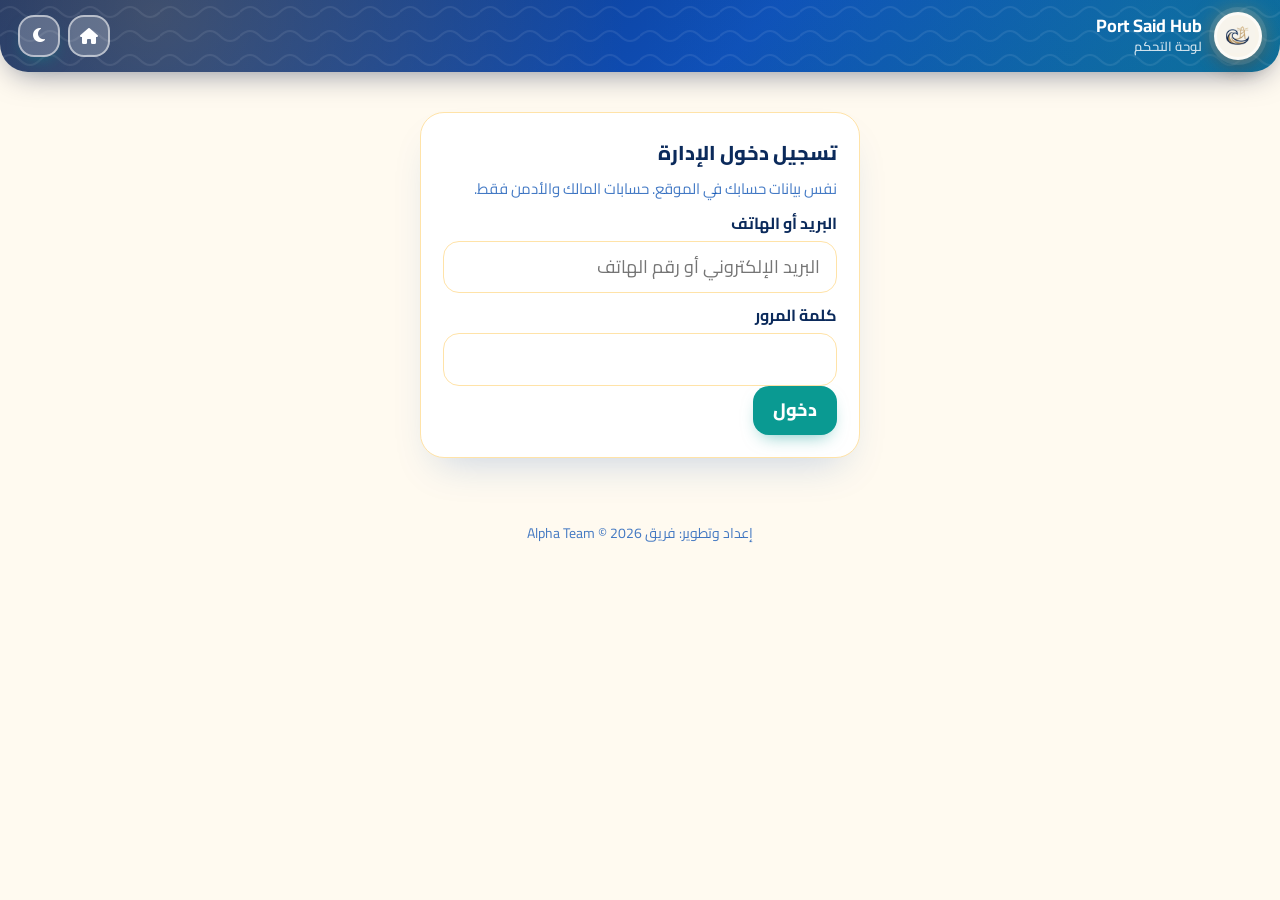
<file: admin/index.html>
<!DOCTYPE html>
<html lang="ar" dir="rtl">
<head>
<meta charset="UTF-8">
<meta name="viewport" content="width=device-width, initial-scale=1, viewport-fit=cover">
<meta name="robots" content="noindex,nofollow">
<title>لوحة التحكم | Port Said Hub</title>
<link rel="icon" href="../favicon.ico" sizes="any">
<link rel="icon" type="image/png" sizes="32x32" href="../favicon-32.png">
<link rel="icon" type="image/png" sizes="16x16" href="../favicon-16.png">
<link rel="apple-touch-icon" href="../apple-touch-icon.png">
<meta name="theme-color" content="#0b2a5b">
<link rel="preconnect" href="https://fonts.googleapis.com">
<link rel="preconnect" href="https://fonts.gstatic.com" crossorigin>
<link href="https://fonts.googleapis.com/css2?family=Cairo:wght@400;500;600;700;800;900&display=swap" rel="stylesheet">
<link rel="stylesheet" href="https://cdnjs.cloudflare.com/ajax/libs/font-awesome/6.5.1/css/all.min.css">
<link rel="stylesheet" href="admin.css">
<script src="theme.js"></script>
</head>
<body>
<header class="bar hero">
  <div class="brand"><span class="logo" role="img" aria-label="Port Said Hub"></span><div><b dir="ltr">Port Said Hub</b><small>لوحة التحكم</small></div></div>
  <div class="bar-act">
    <span id="who" class="who" hidden></span>
    <a id="site" class="ibtn" href="../" aria-label="الموقع" title="الموقع"><i class="fa-solid fa-house"></i></a>
    <button id="theme" type="button" class="ibtn" aria-label="تبديل الوضع الليلي والنهاري"><span class="theme-moon"><i class="fa-solid fa-moon"></i></span><span class="theme-sun"><i class="fa-solid fa-sun"></i></span></button>
    <button id="logout" type="button" class="ibtn" aria-label="تسجيل الخروج" title="تسجيل الخروج" hidden><i class="fa-solid fa-right-from-bracket"></i></button>
  </div>
</header>
<main id="app"></main>
<footer class="foot">إعداد وتطوير: فريق Alpha Team © 2026</footer>
<script src="admin.js"></script>
</body>
</html>
</file>
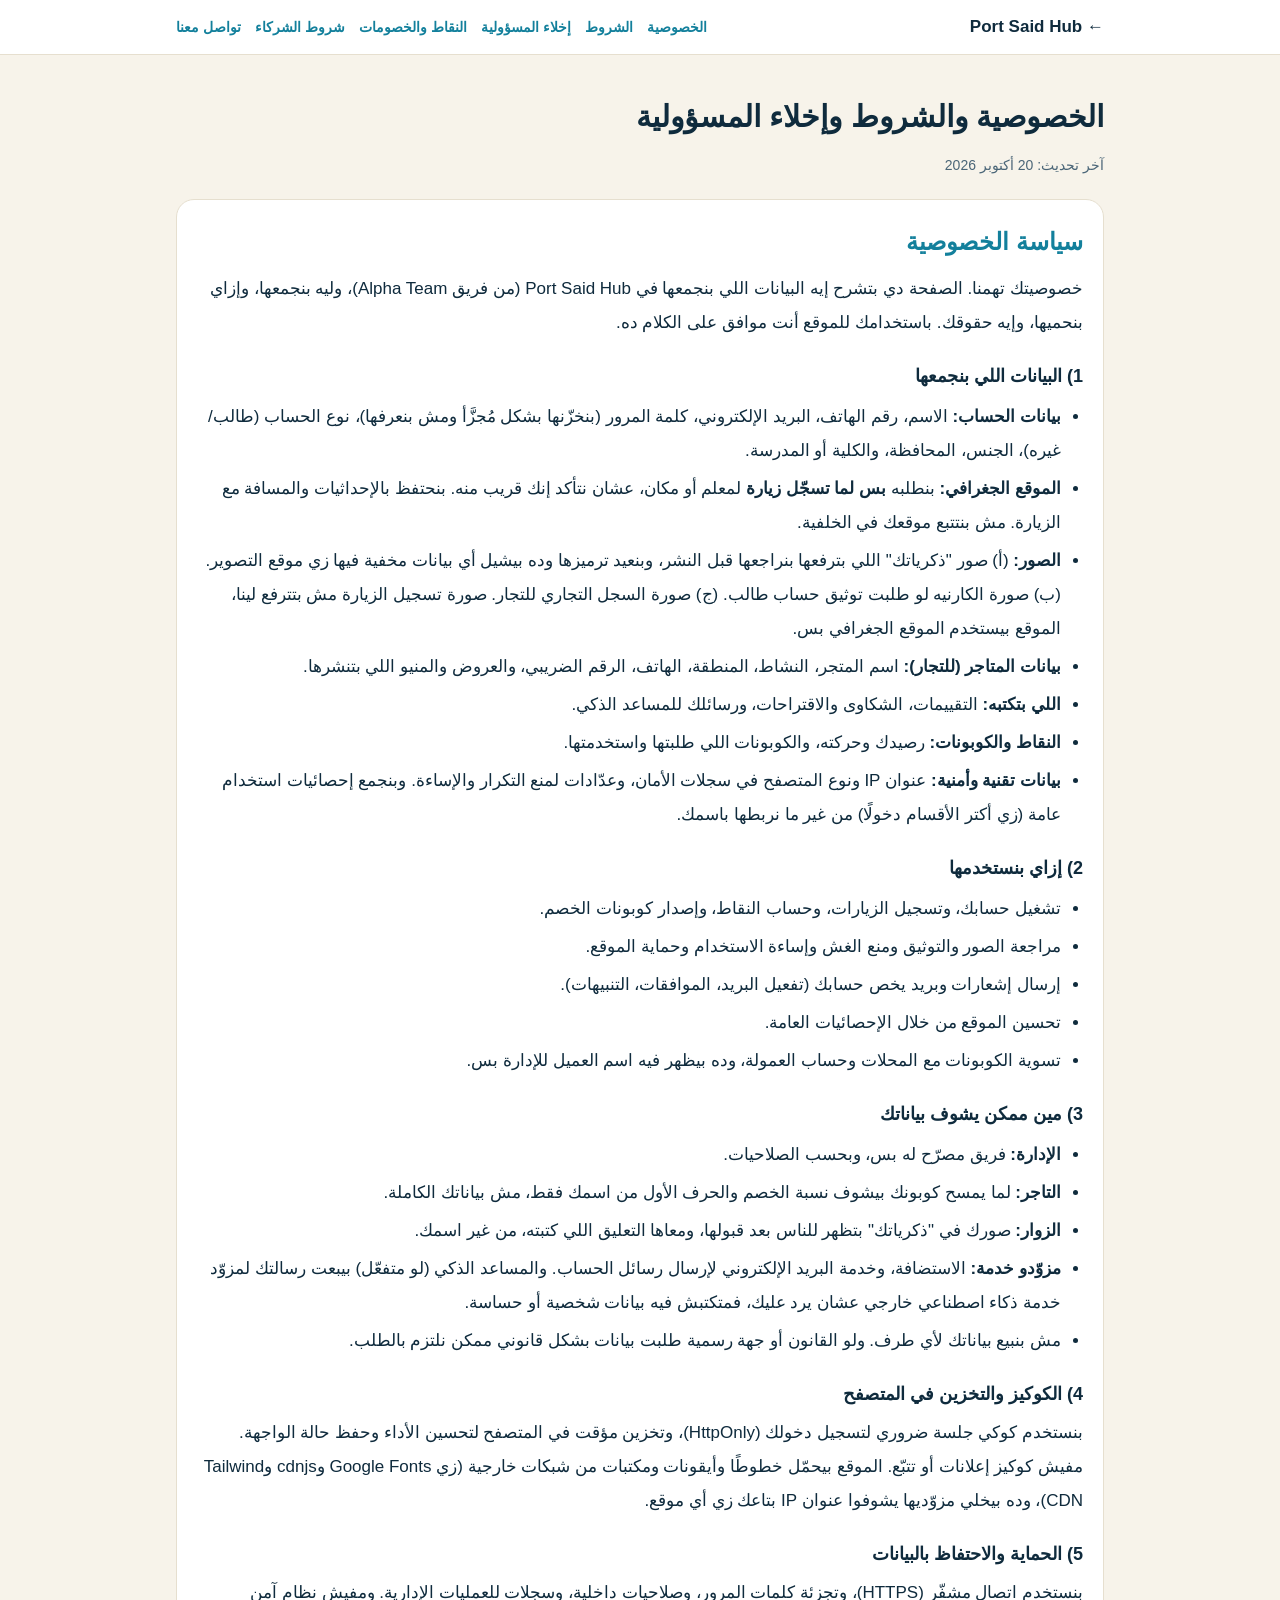
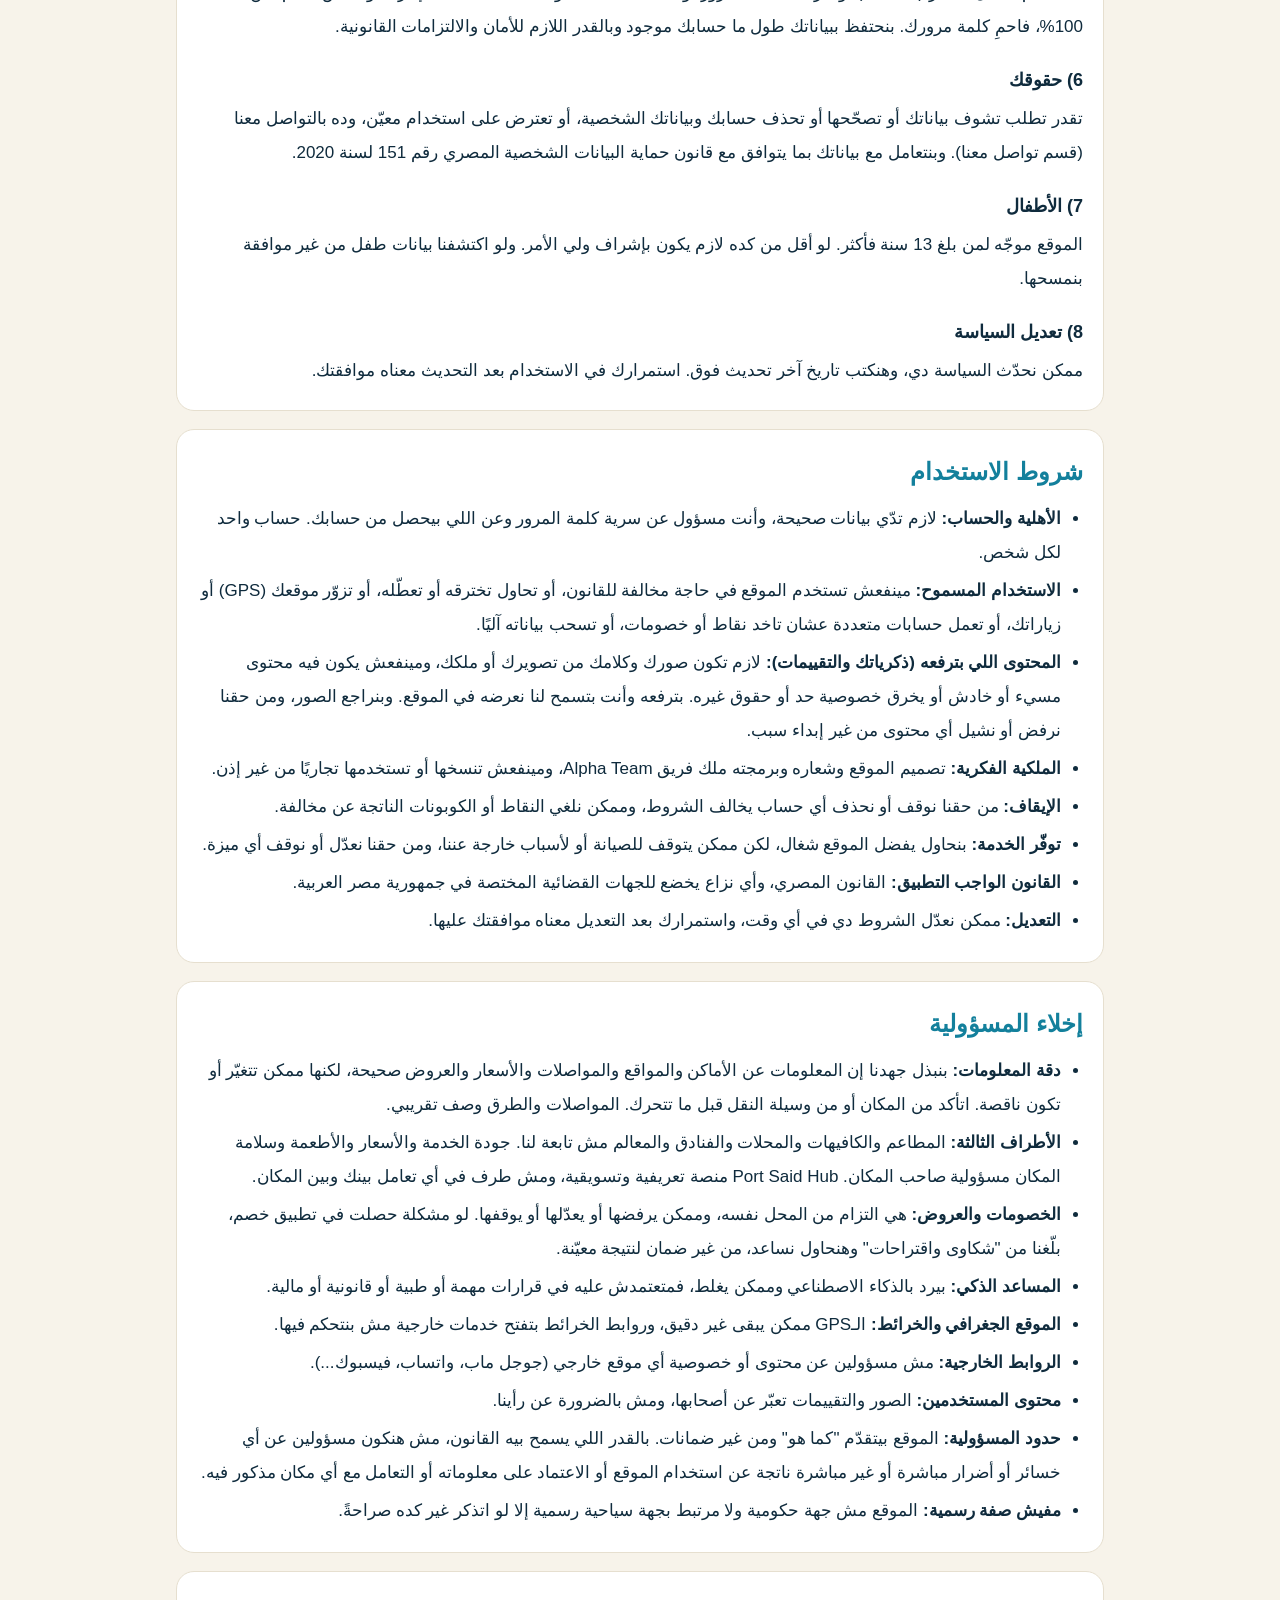
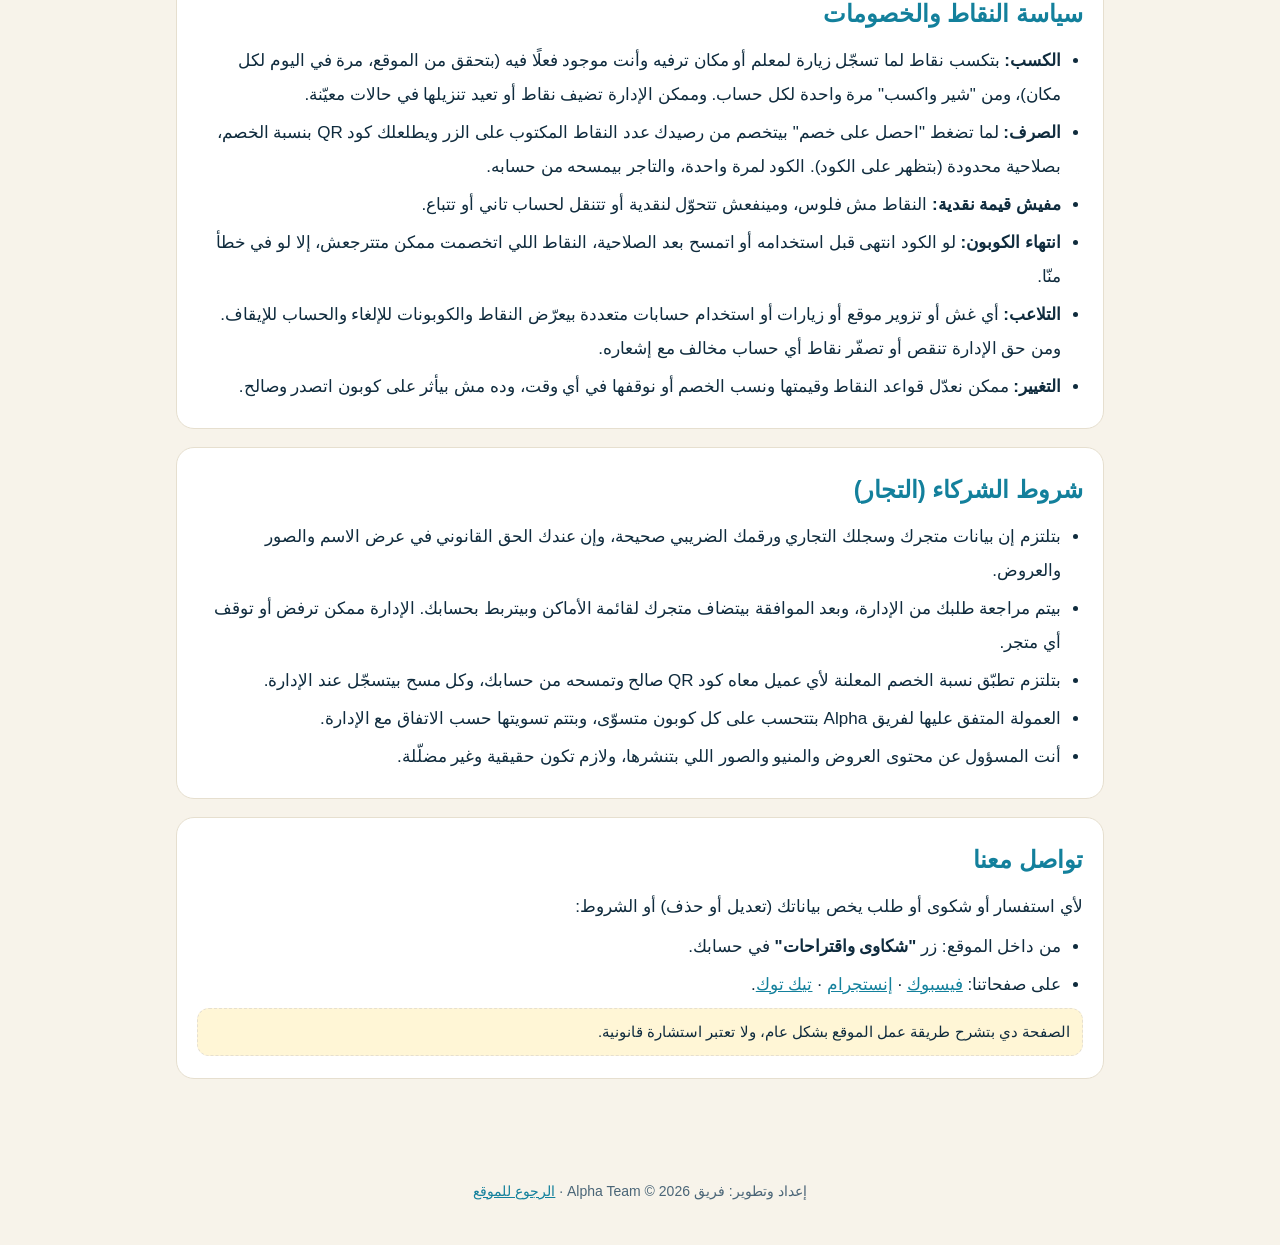
<file: legal.html>
<!DOCTYPE html>
<html lang="ar" dir="rtl">
<head>
<meta charset="utf-8">
<meta name="viewport" content="width=device-width, initial-scale=1">
<title>الخصوصية والشروط وإخلاء المسؤولية | Port Said Hub</title>
<meta name="description" content="سياسة الخصوصية، شروط الاستخدام، إخلاء المسؤولية، وسياسة النقاط والخصومات في موقع Port Said Hub.">
<link rel="icon" href="favicon-32.png">
<!--
  تنبيه للمالك: النصوص دي نموذج عام مبني على طريقة عمل الموقع، وليست استشارة قانونية.
  راجعها مع محامٍ قبل الاعتماد عليها، وأضف بريد تواصل رسمي في قسم "تواصل معنا" لو عندك.
-->
<style>
  :root { --bg:#f7f3ea; --card:#fff; --ink:#0f2b3d; --mut:#4a6577; --line:#e6dfcf; --acc:#13809c; --hl:#fff6d6; }
  @media (prefers-color-scheme: dark) { :root { --bg:#0c1a24; --card:#12263a; --ink:#eaf2f7; --mut:#a9bccb; --line:#223a50; --acc:#4fc3dc; --hl:#2a2a14; } }
  * { box-sizing: border-box; }
  html { scroll-behavior: smooth; scroll-padding-top: 76px; }
  body { margin:0; background:var(--bg); color:var(--ink); font-family: "Segoe UI", Tahoma, "Noto Naskh Arabic", "Noto Sans Arabic", Arial, sans-serif; line-height:2; font-size:17px; }
  header.top { position:sticky; top:0; z-index:5; background:var(--card); border-bottom:1px solid var(--line); }
  header.top .in { max-width:960px; margin:0 auto; padding:10px 16px; display:flex; align-items:center; justify-content:space-between; gap:12px; flex-wrap:wrap; }
  header.top a.home { font-weight:800; color:var(--ink); text-decoration:none; }
  nav.toc { display:flex; gap:6px 14px; flex-wrap:wrap; font-size:14px; }
  nav.toc a { color:var(--acc); text-decoration:none; font-weight:700; }
  nav.toc a:hover { text-decoration:underline; }
  main { max-width:960px; margin:0 auto; padding:24px 16px 56px; }
  h1 { font-size:30px; margin:8px 0 4px; }
  .upd { color:var(--mut); font-size:14px; margin:0 0 20px; }
  section { background:var(--card); border:1px solid var(--line); border-radius:18px; padding:18px 20px; margin:18px 0; }
  section:target { outline:3px solid var(--acc); background:var(--hl); }
  h2 { font-size:24px; margin:0 0 6px; color:var(--acc); }
  h3 { font-size:18px; margin:18px 0 2px; }
  p, li { margin:4px 0; }
  ul { padding-inline-start:22px; margin:6px 0; }
  .note { background:var(--hl); border:1px dashed var(--line); border-radius:12px; padding:8px 12px; font-size:15px; }
  footer { text-align:center; color:var(--mut); font-size:14px; padding:24px 16px 40px; }
  a { color:var(--acc); }
</style>
</head>
<body>
<header class="top"><div class="in">
  <a class="home" href="./">← Port Said Hub</a>
  <nav class="toc" aria-label="الأقسام">
    <a href="#privacy">الخصوصية</a><a href="#terms">الشروط</a><a href="#disclaimer">إخلاء المسؤولية</a><a href="#points">النقاط والخصومات</a><a href="#partners">شروط الشركاء</a><a href="#contact">تواصل معنا</a>
  </nav>
</div></header>

<main>
  <h1>الخصوصية والشروط وإخلاء المسؤولية</h1>
  <p class="upd">آخر تحديث: 20 أكتوبر 2026</p>

  <section id="privacy">
    <h2>سياسة الخصوصية</h2>
    <p>خصوصيتك تهمنا. الصفحة دي بتشرح إيه البيانات اللي بنجمعها في Port Said Hub (من فريق Alpha Team)، وليه بنجمعها، وإزاي بنحميها، وإيه حقوقك. باستخدامك للموقع أنت موافق على الكلام ده.</p>

    <h3>1) البيانات اللي بنجمعها</h3>
    <ul>
      <li><b>بيانات الحساب:</b> الاسم، رقم الهاتف، البريد الإلكتروني، كلمة المرور (بنخزّنها بشكل مُجزَّأ ومش بنعرفها)، نوع الحساب (طالب/غيره)، الجنس، المحافظة، والكلية أو المدرسة.</li>
      <li><b>الموقع الجغرافي:</b> بنطلبه <b>بس لما تسجّل زيارة</b> لمعلم أو مكان، عشان نتأكد إنك قريب منه. بنحتفظ بالإحداثيات والمسافة مع الزيارة. مش بنتتبع موقعك في الخلفية.</li>
      <li><b>الصور:</b> (أ) صور "ذكرياتك" اللي بترفعها بنراجعها قبل النشر، وبنعيد ترميزها وده بيشيل أي بيانات مخفية فيها زي موقع التصوير. (ب) صورة الكارنيه لو طلبت توثيق حساب طالب. (ج) صورة السجل التجاري للتجار. صورة تسجيل الزيارة مش بتترفع لينا، الموقع بيستخدم الموقع الجغرافي بس.</li>
      <li><b>بيانات المتاجر (للتجار):</b> اسم المتجر، النشاط، المنطقة، الهاتف، الرقم الضريبي، والعروض والمنيو اللي بتنشرها.</li>
      <li><b>اللي بتكتبه:</b> التقييمات، الشكاوى والاقتراحات، ورسائلك للمساعد الذكي.</li>
      <li><b>النقاط والكوبونات:</b> رصيدك وحركته، والكوبونات اللي طلبتها واستخدمتها.</li>
      <li><b>بيانات تقنية وأمنية:</b> عنوان IP ونوع المتصفح في سجلات الأمان، وعدّادات لمنع التكرار والإساءة. وبنجمع إحصائيات استخدام عامة (زي أكتر الأقسام دخولًا) من غير ما نربطها باسمك.</li>
    </ul>

    <h3>2) إزاي بنستخدمها</h3>
    <ul>
      <li>تشغيل حسابك، وتسجيل الزيارات، وحساب النقاط، وإصدار كوبونات الخصم.</li>
      <li>مراجعة الصور والتوثيق ومنع الغش وإساءة الاستخدام وحماية الموقع.</li>
      <li>إرسال إشعارات وبريد يخص حسابك (تفعيل البريد، الموافقات، التنبيهات).</li>
      <li>تحسين الموقع من خلال الإحصائيات العامة.</li>
      <li>تسوية الكوبونات مع المحلات وحساب العمولة، وده بيظهر فيه اسم العميل للإدارة بس.</li>
    </ul>

    <h3>3) مين ممكن يشوف بياناتك</h3>
    <ul>
      <li><b>الإدارة:</b> فريق مصرّح له بس، وبحسب الصلاحيات.</li>
      <li><b>التاجر:</b> لما يمسح كوبونك بيشوف نسبة الخصم والحرف الأول من اسمك فقط، مش بياناتك الكاملة.</li>
      <li><b>الزوار:</b> صورك في "ذكرياتك" بتظهر للناس بعد قبولها، ومعاها التعليق اللي كتبته، من غير اسمك.</li>
      <li><b>مزوّدو خدمة:</b> الاستضافة، وخدمة البريد الإلكتروني لإرسال رسائل الحساب. والمساعد الذكي (لو متفعّل) بيبعت رسالتك لمزوّد خدمة ذكاء اصطناعي خارجي عشان يرد عليك، فمتكتبش فيه بيانات شخصية أو حساسة.</li>
      <li>مش بنبيع بياناتك لأي طرف. ولو القانون أو جهة رسمية طلبت بيانات بشكل قانوني ممكن نلتزم بالطلب.</li>
    </ul>

    <h3>4) الكوكيز والتخزين في المتصفح</h3>
    <p>بنستخدم كوكي جلسة ضروري لتسجيل دخولك (HttpOnly)، وتخزين مؤقت في المتصفح لتحسين الأداء وحفظ حالة الواجهة. مفيش كوكيز إعلانات أو تتبّع. الموقع بيحمّل خطوطًا وأيقونات ومكتبات من شبكات خارجية (زي Google Fonts وcdnjs وTailwind CDN)، وده بيخلي مزوّديها يشوفوا عنوان IP بتاعك زي أي موقع.</p>

    <h3>5) الحماية والاحتفاظ بالبيانات</h3>
    <p>بنستخدم اتصال مشفّر (HTTPS)، وتجزئة كلمات المرور، وصلاحيات داخلية، وسجلات للعمليات الإدارية. ومفيش نظام آمن 100%، فاحمِ كلمة مرورك. بنحتفظ ببياناتك طول ما حسابك موجود وبالقدر اللازم للأمان والالتزامات القانونية.</p>

    <h3>6) حقوقك</h3>
    <p>تقدر تطلب تشوف بياناتك أو تصحّحها أو تحذف حسابك وبياناتك الشخصية، أو تعترض على استخدام معيّن، وده بالتواصل معنا (قسم تواصل معنا). وبنتعامل مع بياناتك بما يتوافق مع قانون حماية البيانات الشخصية المصري رقم 151 لسنة 2020.</p>

    <h3>7) الأطفال</h3>
    <p>الموقع موجّه لمن بلغ 13 سنة فأكثر. لو أقل من كده لازم يكون بإشراف ولي الأمر. ولو اكتشفنا بيانات طفل من غير موافقة بنمسحها.</p>

    <h3>8) تعديل السياسة</h3>
    <p>ممكن نحدّث السياسة دي، وهنكتب تاريخ آخر تحديث فوق. استمرارك في الاستخدام بعد التحديث معناه موافقتك.</p>
  </section>

  <section id="terms">
    <h2>شروط الاستخدام</h2>
    <ul>
      <li><b>الأهلية والحساب:</b> لازم تدّي بيانات صحيحة، وأنت مسؤول عن سرية كلمة المرور وعن اللي بيحصل من حسابك. حساب واحد لكل شخص.</li>
      <li><b>الاستخدام المسموح:</b> مينفعش تستخدم الموقع في حاجة مخالفة للقانون، أو تحاول تخترقه أو تعطّله، أو تزوّر موقعك (GPS) أو زياراتك، أو تعمل حسابات متعددة عشان تاخد نقاط أو خصومات، أو تسحب بياناته آليًا.</li>
      <li><b>المحتوى اللي بترفعه (ذكرياتك والتقييمات):</b> لازم تكون صورك وكلامك من تصويرك أو ملكك، ومينفعش يكون فيه محتوى مسيء أو خادش أو يخرق خصوصية حد أو حقوق غيره. بترفعه وأنت بتسمح لنا نعرضه في الموقع. وبنراجع الصور، ومن حقنا نرفض أو نشيل أي محتوى من غير إبداء سبب.</li>
      <li><b>الملكية الفكرية:</b> تصميم الموقع وشعاره وبرمجته ملك فريق Alpha Team، ومينفعش تنسخها أو تستخدمها تجاريًا من غير إذن.</li>
      <li><b>الإيقاف:</b> من حقنا نوقف أو نحذف أي حساب يخالف الشروط، وممكن نلغي النقاط أو الكوبونات الناتجة عن مخالفة.</li>
      <li><b>توفّر الخدمة:</b> بنحاول يفضل الموقع شغال، لكن ممكن يتوقف للصيانة أو لأسباب خارجة عننا، ومن حقنا نعدّل أو نوقف أي ميزة.</li>
      <li><b>القانون الواجب التطبيق:</b> القانون المصري، وأي نزاع يخضع للجهات القضائية المختصة في جمهورية مصر العربية.</li>
      <li><b>التعديل:</b> ممكن نعدّل الشروط دي في أي وقت، واستمرارك بعد التعديل معناه موافقتك عليها.</li>
    </ul>
  </section>

  <section id="disclaimer">
    <h2>إخلاء المسؤولية</h2>
    <ul>
      <li><b>دقة المعلومات:</b> بنبذل جهدنا إن المعلومات عن الأماكن والمواقع والمواصلات والأسعار والعروض صحيحة، لكنها ممكن تتغيّر أو تكون ناقصة. اتأكد من المكان أو من وسيلة النقل قبل ما تتحرك. المواصلات والطرق وصف تقريبي.</li>
      <li><b>الأطراف الثالثة:</b> المطاعم والكافيهات والمحلات والفنادق والمعالم مش تابعة لنا. جودة الخدمة والأسعار والأطعمة وسلامة المكان مسؤولية صاحب المكان. Port Said Hub منصة تعريفية وتسويقية، ومش طرف في أي تعامل بينك وبين المكان.</li>
      <li><b>الخصومات والعروض:</b> هي التزام من المحل نفسه، وممكن يرفضها أو يعدّلها أو يوقفها. لو مشكلة حصلت في تطبيق خصم، بلّغنا من "شكاوى واقتراحات" وهنحاول نساعد، من غير ضمان لنتيجة معيّنة.</li>
      <li><b>المساعد الذكي:</b> بيرد بالذكاء الاصطناعي وممكن يغلط، فمتعتمدش عليه في قرارات مهمة أو طبية أو قانونية أو مالية.</li>
      <li><b>الموقع الجغرافي والخرائط:</b> الـGPS ممكن يبقى غير دقيق، وروابط الخرائط بتفتح خدمات خارجية مش بنتحكم فيها.</li>
      <li><b>الروابط الخارجية:</b> مش مسؤولين عن محتوى أو خصوصية أي موقع خارجي (جوجل ماب، واتساب، فيسبوك...).</li>
      <li><b>محتوى المستخدمين:</b> الصور والتقييمات تعبّر عن أصحابها، ومش بالضرورة عن رأينا.</li>
      <li><b>حدود المسؤولية:</b> الموقع بيتقدّم "كما هو" ومن غير ضمانات. بالقدر اللي يسمح بيه القانون، مش هنكون مسؤولين عن أي خسائر أو أضرار مباشرة أو غير مباشرة ناتجة عن استخدام الموقع أو الاعتماد على معلوماته أو التعامل مع أي مكان مذكور فيه.</li>
      <li><b>مفيش صفة رسمية:</b> الموقع مش جهة حكومية ولا مرتبط بجهة سياحية رسمية إلا لو اتذكر غير كده صراحةً.</li>
    </ul>
  </section>

  <section id="points">
    <h2>سياسة النقاط والخصومات</h2>
    <ul>
      <li><b>الكسب:</b> بتكسب نقاط لما تسجّل زيارة لمعلم أو مكان ترفيه وأنت موجود فعلًا فيه (بتحقق من الموقع، مرة في اليوم لكل مكان)، ومن "شير واكسب" مرة واحدة لكل حساب. وممكن الإدارة تضيف نقاط أو تعيد تنزيلها في حالات معيّنة.</li>
      <li><b>الصرف:</b> لما تضغط "احصل على خصم" بيتخصم من رصيدك عدد النقاط المكتوب على الزر ويطلعلك كود QR بنسبة الخصم، بصلاحية محدودة (بتظهر على الكود). الكود لمرة واحدة، والتاجر بيمسحه من حسابه.</li>
      <li><b>مفيش قيمة نقدية:</b> النقاط مش فلوس، ومينفعش تتحوّل لنقدية أو تتنقل لحساب تاني أو تتباع.</li>
      <li><b>انتهاء الكوبون:</b> لو الكود انتهى قبل استخدامه أو اتمسح بعد الصلاحية، النقاط اللي اتخصمت ممكن متترجعش، إلا لو في خطأ منّا.</li>
      <li><b>التلاعب:</b> أي غش أو تزوير موقع أو زيارات أو استخدام حسابات متعددة بيعرّض النقاط والكوبونات للإلغاء والحساب للإيقاف. ومن حق الإدارة تنقص أو تصفّر نقاط أي حساب مخالف مع إشعاره.</li>
      <li><b>التغيير:</b> ممكن نعدّل قواعد النقاط وقيمتها ونسب الخصم أو نوقفها في أي وقت، وده مش بيأثر على كوبون اتصدر وصالح.</li>
    </ul>
  </section>

  <section id="partners">
    <h2>شروط الشركاء (التجار)</h2>
    <ul>
      <li>بتلتزم إن بيانات متجرك وسجلك التجاري ورقمك الضريبي صحيحة، وإن عندك الحق القانوني في عرض الاسم والصور والعروض.</li>
      <li>بيتم مراجعة طلبك من الإدارة، وبعد الموافقة بيتضاف متجرك لقائمة الأماكن وبيتربط بحسابك. الإدارة ممكن ترفض أو توقف أي متجر.</li>
      <li>بتلتزم تطبّق نسبة الخصم المعلنة لأي عميل معاه كود QR صالح وتمسحه من حسابك، وكل مسح بيتسجّل عند الإدارة.</li>
      <li>العمولة المتفق عليها لفريق Alpha بتتحسب على كل كوبون متسوّى، وبتتم تسويتها حسب الاتفاق مع الإدارة.</li>
      <li>أنت المسؤول عن محتوى العروض والمنيو والصور اللي بتنشرها، ولازم تكون حقيقية وغير مضلّلة.</li>
    </ul>
  </section>

  <section id="contact">
    <h2>تواصل معنا</h2>
    <p>لأي استفسار أو شكوى أو طلب يخص بياناتك (تعديل أو حذف) أو الشروط:</p>
    <ul>
      <li>من داخل الموقع: زر <b>"شكاوى واقتراحات"</b> في حسابك.</li>
      <li>على صفحاتنا: <a href="https://www.facebook.com/share/1dFYiUcCpv/" target="_blank" rel="noopener">فيسبوك</a> · <a href="https://www.instagram.com/portsaid.hub/" target="_blank" rel="noopener">إنستجرام</a> · <a href="https://www.tiktok.com/@portsaid.hub" target="_blank" rel="noopener">تيك توك</a>.</li>
    </ul>
    <p class="note">الصفحة دي بتشرح طريقة عمل الموقع بشكل عام، ولا تعتبر استشارة قانونية.</p>
  </section>
</main>
<footer>إعداد وتطوير: فريق Alpha Team © 2026 · <a href="./">الرجوع للموقع</a></footer>
</body>
</html>
</file>
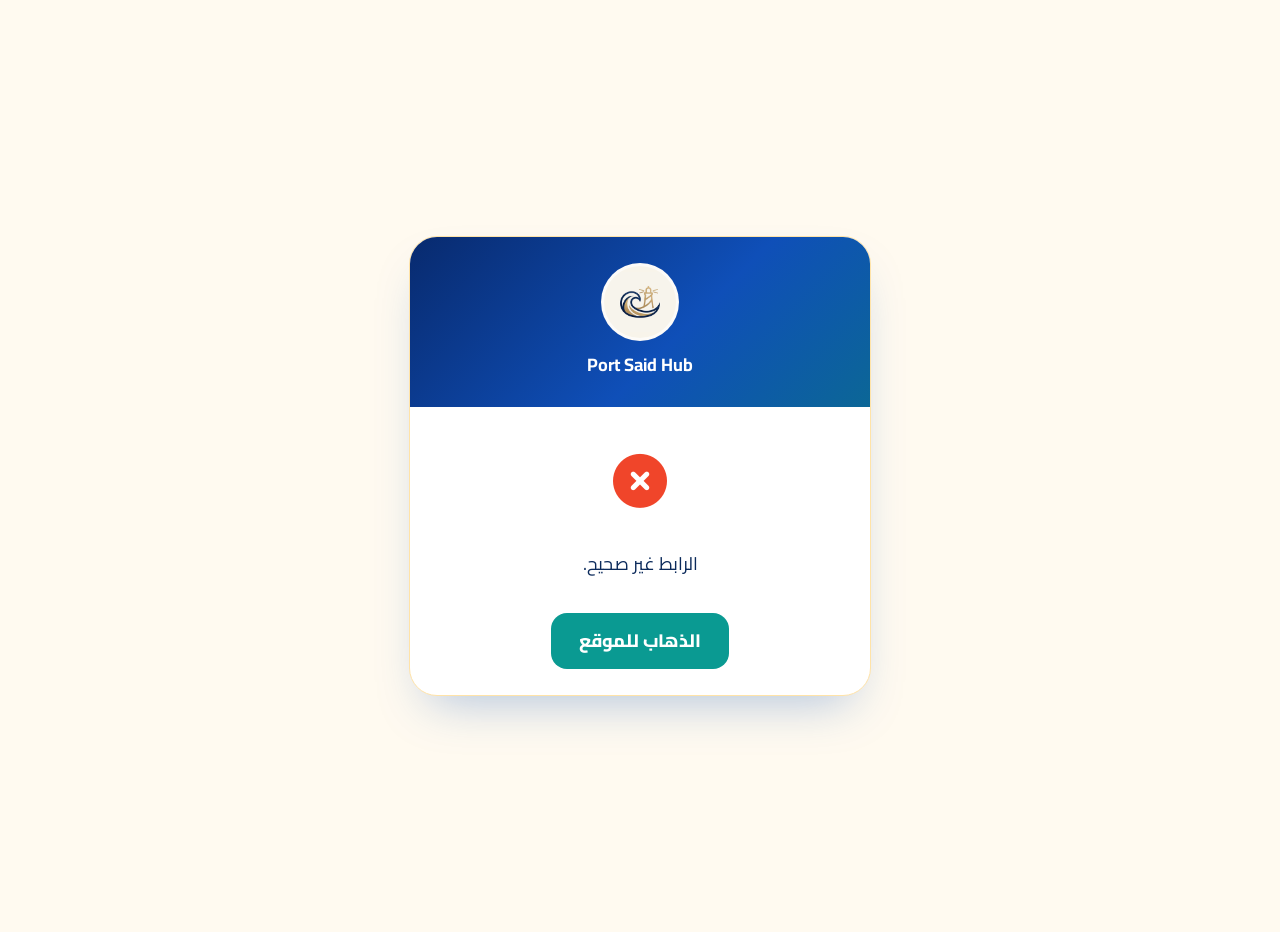
<file: verify.html>
<!DOCTYPE html>
<html lang="ar" dir="rtl">
<head>
<meta charset="UTF-8">
<meta name="viewport" content="width=device-width, initial-scale=1">
<meta name="robots" content="noindex,nofollow">
<title>توثيق البريد | Port Said Hub</title>
<link rel="icon" href="favicon.ico" sizes="any">
<link href="https://fonts.googleapis.com/css2?family=Cairo:wght@400;700;800;900&display=swap" rel="stylesheet">
<link rel="stylesheet" href="https://cdnjs.cloudflare.com/ajax/libs/font-awesome/6.5.1/css/all.min.css">
<style>
  :root{--bg:#fffaf0;--card:#fff;--ink:#0b2a5b;--mut:rgba(21,89,183,.8);--teal:#0a9a92;--bad:#f0452a;--line:#ffe3a8}
  @media (prefers-color-scheme:dark){:root{--bg:#0b0f14;--card:#1a242d;--ink:#eaf1f6;--mut:rgba(143,192,224,.85);--teal:#22d3c5;--bad:#ff7a59;--line:#2b3945}}
  body{margin:0;min-height:100vh;display:grid;place-items:center;padding:16px;font:18px/1.8 'Cairo',Tahoma,sans-serif;background:var(--bg);color:var(--ink)}
  .box{width:100%;max-width:460px;background:var(--card);border:1px solid var(--line);border-radius:28px;overflow:hidden;box-shadow:0 24px 50px -20px rgba(21,89,183,.35);text-align:center}
  .hd{padding:26px;color:#fff;background:linear-gradient(135deg,#082a6e 0%,#0f4fb8 58%,#0a6f8a 115%)}
  .logo{width:72px;height:72px;margin:0 auto 8px;border-radius:50%;background:#f8f4ea url(assets/logo/icon-192.png) center/84% no-repeat;border:3px solid rgba(255,255,255,.7)}
  .bd{padding:26px}.ic{font-size:54px;margin-bottom:6px}.ok{color:var(--teal)}.no{color:var(--bad)}
  a.btn{display:inline-block;margin-top:14px;background:var(--teal);color:#fff;text-decoration:none;font-weight:800;padding:12px 28px;border-radius:16px}
</style>
</head>
<body>
<div class="box">
  <div class="hd"><div class="logo" role="img" aria-label="Port Said Hub"></div><b dir="ltr">Port Said Hub</b></div>
  <div class="bd" id="out" aria-live="polite"><div class="ic ok"><i class="fa-solid fa-spinner fa-spin"></i></div><p>جارٍ توثيق بريدك...</p></div>
</div>
<script>
(function () {
  var out = document.getElementById('out'), t = new URLSearchParams(location.search).get('t') || '';
  function show(ok, text) {
    out.replaceChildren();
    var i = document.createElement('div'); i.className = 'ic ' + (ok ? 'ok' : 'no'); i.innerHTML = '<i class="fa-solid ' + (ok ? 'fa-circle-check' : 'fa-circle-xmark') + '"></i>';
    var p = document.createElement('p'); p.textContent = text;
    var a = document.createElement('a'); a.className = 'btn'; a.href = './'; a.textContent = 'الذهاب للموقع';
    out.append(i, p, a);
  }
  function j(r) { return r.json(); }
  if (!/^[a-f0-9]{64}$/.test(t)) { show(false, 'الرابط غير صحيح.'); return; }
  fetch('api/index.php?r=csrf', { credentials: 'same-origin' }).then(j).then(function (c) {
    if (!c.ok) throw 0;
    return fetch('api/index.php?r=auth/verify-email', { method: 'POST', credentials: 'same-origin', headers: { 'Content-Type': 'application/json', 'X-CSRF-Token': c.data.token }, body: JSON.stringify({ token: t }) }).then(j);
  }).then(function (r) { show(r.ok, r.ok ? 'تم توثيق بريدك الإلكتروني بنجاح.' : r.error.message); }).catch(function () { show(false, 'مشكلة في الاتصال بالسيرفر، حاول تاني.'); });
})();
</script>
</body>
</html>
</file>
<file: admin/admin.css>
/* لوحة التحكم — نفس هوية الموقع: Cairo + ocean/teal/sand/coral + hero بالأمواج + وضع ليلي بنفس مفتاح ps_theme */
:root{--bg:#fffaf0;--card:#fff;--ink:#0b2a5b;--mut:rgba(21,89,183,.8);--pri:#0f4fb8;--ocean7:#1559b7;--ocean1:#d9ebff;--teal:#0a9a92;--teal5:#0fb8ad;--teal1:#d5f7f3;--sand1:#fff1d6;--sand2:#ffe3a8;--sand4:#ffb938;--coral:#f0452a;--line:#ffe3a8;--shadow:0 20px 40px -18px rgba(21,89,183,.25);color-scheme:light}
:root.dark{--bg:#0b0f14;--card:#1a242d;--ink:#eaf1f6;--mut:rgba(143,192,224,.85);--pri:#4aa3ff;--ocean7:#8fc0e0;--ocean1:#14364d;--teal:#22d3c5;--teal5:#0fb8ad;--teal1:#0f3b38;--sand1:#212d37;--sand2:#2b3945;--sand4:#ffb938;--coral:#ff7a59;--line:#2b3945;--shadow:0 20px 40px -18px rgba(0,0,0,.6);color-scheme:dark}
*{box-sizing:border-box}
html{scroll-behavior:smooth}
body{margin:0;font:18px/1.7 'Cairo',Tahoma,sans-serif;background:var(--bg);color:var(--ink);-webkit-font-smoothing:antialiased;padding-top:env(safe-area-inset-top,0)}
.theme-anim,.theme-anim *{transition:background-color .45s ease,color .45s ease,border-color .45s ease!important}

/* ---------- الهيدر (hero بالأمواج) ---------- */
.hero{background-color:#0f4fb8;background-image:url("data:image/svg+xml,%3Csvg xmlns='http://www.w3.org/2000/svg' width='80' height='24' viewBox='0 0 80 24'%3E%3Cpath d='M0 12 Q10 2 20 12 T40 12 T60 12 T80 12' fill='none' stroke='white' stroke-opacity='.08' stroke-width='2'/%3E%3C/svg%3E"),radial-gradient(circle at 12% 18%,rgba(255,185,56,.22),transparent 42%),radial-gradient(circle at 90% 8%,rgba(34,211,197,.10),transparent 45%),linear-gradient(135deg,#082a6e 0%,#0f4fb8 58%,#0a6f8a 115%);background-size:80px 24px,auto,auto,auto;color:#fff}
:root.dark .hero{background-color:#0a3a7e;background-image:url("data:image/svg+xml,%3Csvg xmlns='http://www.w3.org/2000/svg' width='80' height='24' viewBox='0 0 80 24'%3E%3Cpath d='M0 12 Q10 2 20 12 T40 12 T60 12 T80 12' fill='none' stroke='white' stroke-opacity='.08' stroke-width='2'/%3E%3C/svg%3E"),radial-gradient(circle at 12% 18%,rgba(255,185,56,.18),transparent 42%),radial-gradient(circle at 90% 8%,rgba(34,211,197,.2),transparent 45%),linear-gradient(135deg,#061a3d 0%,#0a3a7e 52%,#0a8f87 118%)}
.hero h1,.hero h2{text-shadow:0 2px 14px rgba(5,25,70,.35);margin:0}
.bar{display:flex;justify-content:space-between;align-items:center;gap:12px;padding:12px 18px;border-radius:0 0 28px 28px;box-shadow:0 10px 30px -10px rgba(3,20,60,.5)}
.brand{display:flex;align-items:center;gap:12px;min-width:0}
.logo{width:48px;height:48px;flex:none;border-radius:9999px;background:#f8f4ea url(../assets/logo/icon-192.png) center/84% no-repeat;border:3px solid rgba(255,255,255,.65);box-shadow:0 0 0 5px rgba(255,255,255,.10),0 0 22px 2px rgba(255,185,56,.35),0 8px 18px rgba(3,20,60,.4)}
.brand b{display:block;font-size:18px;line-height:1.2}.brand small{display:block;font-size:13px;font-weight:600;color:rgba(255,255,255,.8)}
.bar-act{display:flex;align-items:center;gap:8px;flex:none}
.ibtn{width:42px;height:42px;border-radius:16px;background:rgba(255,255,255,.22);border:2px solid rgba(255,255,255,.55);color:#fff;display:grid;place-items:center;cursor:pointer;font-size:16px;padding:0;text-decoration:none}
.ibtn:hover{background:rgba(255,255,255,.35)}
.theme-sun{display:none}:root.dark .theme-sun{display:inline-block}:root.dark .theme-moon{display:none}
.who{display:flex;align-items:center;gap:8px;background:rgba(255,255,255,.16);border:1px solid rgba(255,255,255,.3);border-radius:9999px;padding:4px 14px 4px 6px;font-weight:700;font-size:14px;max-width:210px}
.who span.n{overflow:hidden;text-overflow:ellipsis;white-space:nowrap}
main{max-width:1180px;margin:22px auto;padding:0 16px}
.foot{text-align:center;color:var(--mut);padding:24px;font-size:14px}

/* ---------- كروت وعناصر ---------- */
.card{background:var(--card);border:1px solid var(--line);border-radius:24px;padding:22px;margin-bottom:18px;box-shadow:var(--shadow)}
.card.hero{border:0}
h2,h3,h4{margin:.2em 0 .5em}h3{font-size:20px;font-weight:800}h3 i{color:var(--teal);margin-inline-end:8px}h4{color:var(--mut);margin-top:1.2em;font-size:16px}
p{margin:.4em 0}.mut{color:var(--mut);font-size:15px}
.grid{display:grid;grid-template-columns:repeat(auto-fit,minmax(190px,1fr));gap:14px;margin-bottom:18px}
.stat{display:flex;align-items:center;gap:14px;margin:0;padding:16px 18px;cursor:default;text-align:right;font:inherit;color:inherit;width:100%}
button.stat{cursor:pointer}button.stat:hover{border-color:var(--teal5)}
.stat .ic{width:48px;height:48px;flex:none;border-radius:16px;background:var(--ocean1);color:var(--ocean7);display:grid;place-items:center;font-size:20px}
.stat b{display:block;font-size:26px;line-height:1.1}.stat span.l{color:var(--mut);font-size:14px}
.stat.warn .ic{background:#ffe9e3;color:var(--coral)}:root.dark .stat.warn .ic{background:#3a1d16}
input,select,textarea,button{font:inherit}
input,select,textarea{width:100%;padding:11px 16px;border-radius:16px;border:1px solid var(--line);background:var(--card);color:var(--ink)}
textarea{min-height:120px;resize:vertical}
input:focus,select:focus,textarea:focus{outline:2px solid var(--teal5);outline-offset:0}
input[type=checkbox]{width:auto;accent-color:var(--teal)}
label{display:block;margin:10px 0 4px;font-weight:700;font-size:16px}
button{cursor:pointer;background:var(--teal);color:#fff;border:0;font-weight:800;padding:10px 20px;border-radius:16px;box-shadow:0 8px 18px -8px rgba(10,154,146,.6);transition:filter .2s}
button:hover{filter:brightness(1.08)}button:disabled{opacity:.55;cursor:wait}
button.sec{background:transparent;color:var(--ocean7);border:2px solid var(--ocean7);box-shadow:none;padding:8px 16px}button.sec:hover{background:var(--ocean1)}
button.bad{background:var(--coral);box-shadow:none}
button.sm{padding:6px 12px;font-size:14px;border-radius:12px}
.row{display:grid;grid-template-columns:repeat(auto-fit,minmax(210px,1fr));gap:12px}
.narrow{max-width:440px;margin:40px auto}
.msg{margin:10px 0;padding:10px 14px;border-radius:16px;background:var(--sand1)}.msg.err{color:var(--coral);font-weight:700}.msg.ok{color:var(--teal);font-weight:700}
.tools{display:flex;gap:8px;flex-wrap:wrap;align-items:end;margin:10px 0}.tools>*{flex:1 1 150px}.tools>button{flex:0 0 auto}

/* ---------- التابات ---------- */
.tabs{display:flex;gap:8px;flex-wrap:wrap;margin-bottom:18px}
.tabs button{background:var(--card);color:var(--ink);border:1px solid var(--line);box-shadow:none;border-radius:16px;padding:9px 16px}
.tabs button.on{background:var(--pri);color:#fff;border-color:var(--pri)}
.tabs button i{margin-inline-end:7px}
.tabs button .dot{display:inline-block;min-width:20px;padding:0 6px;margin-inline-start:6px;border-radius:9999px;background:var(--coral);color:#fff;font-size:12px;line-height:20px}

/* ---------- جداول ---------- */
.tw{overflow-x:auto}table{width:100%;border-collapse:collapse;font-size:15px}
th,td{padding:10px 8px;border-bottom:1px solid var(--line);text-align:right;vertical-align:middle}
th{color:var(--mut);font-weight:700;white-space:nowrap;font-size:14px}
.acts{display:flex;gap:6px;flex-wrap:wrap}
.pill{display:inline-block;border-radius:9999px;padding:1px 12px;font-size:13px;font-weight:800;background:var(--sand1);color:var(--ocean7);white-space:nowrap}
.pill.t{background:var(--teal1);color:var(--teal)}.pill.o{background:var(--ocean1);color:var(--ocean7)}.pill.c{background:#ffe9e3;color:var(--coral)}.pill.s{background:#fff1d6;color:#9a6a00}
:root.dark .pill.c{background:#3a1d16}:root.dark .pill.s{background:#3a2f12;color:var(--sand4)}
.pill.k{background:#0b2a5b;color:#ffe3a8}
.ok-i{color:var(--teal)}.no-i{color:var(--coral)}

/* ---------- صور شخصية ---------- */
.av{display:inline-grid;place-items:center;flex:none;border-radius:9999px;background:var(--sand4);color:#0b2a5b;font-weight:900;overflow:hidden;width:36px;height:36px;font-size:16px}
.av img{width:100%;height:100%;object-fit:cover;display:block}
.av.lg{width:96px;height:96px;font-size:38px;box-shadow:0 0 0 4px rgba(255,255,255,.4)}
.who .av{width:30px;height:30px;font-size:14px}
.ucell{display:flex;align-items:center;gap:10px;min-width:150px}
.thumb{width:96px;height:72px;object-fit:cover;border-radius:12px;display:block}
.thumb-lg{width:100%;max-height:360px;object-fit:contain;border-radius:14px;background:var(--card2,#f3f3f3);display:block;margin:10px 0}

/* ---------- الصفحة الرئيسية / الملف الشخصي ---------- */
.welcome{display:flex;align-items:center;gap:20px;flex-wrap:wrap;margin-bottom:18px;padding:26px;border-radius:28px;box-shadow:var(--shadow)}
.welcome .t{flex:1 1 220px;min-width:0}.welcome .t p{color:rgba(255,255,255,.82);font-size:15px}
.chips{display:flex;flex-wrap:wrap;gap:8px;margin-top:10px}
.chip{display:inline-block;border-radius:9999px;padding:2px 14px;font-size:13px;font-weight:700;background:rgba(255,255,255,.2);border:1px solid rgba(255,255,255,.35);color:#fff}
.card .chip{background:var(--teal1);color:var(--teal);border-color:transparent}
.two{display:grid;grid-template-columns:repeat(auto-fit,minmax(320px,1fr));gap:18px;align-items:start}

/* ---------- الصلاحيات ---------- */
.perm-g{border:1px solid var(--line);border-radius:18px;padding:10px 16px;margin:10px 0;background:var(--bg)}
.perm-g legend{font-weight:800;padding:0 8px;color:var(--ocean7)}
.perm{display:flex;align-items:flex-start;gap:10px;padding:5px 0;margin:0;font-weight:600;cursor:pointer}
.perm small{display:block;color:var(--mut);font-weight:500;font-size:13px}

/* ---------- نافذة منبثقة ---------- */
.ov{position:fixed;inset:0;background:rgba(5,25,70,.55);backdrop-filter:blur(3px);display:grid;place-items:center;padding:16px;z-index:50;overflow:auto}
.dlg{background:var(--card);border:1px solid var(--line);border-radius:28px;padding:24px;width:100%;max-width:560px;max-height:92vh;overflow:auto;box-shadow:0 30px 70px -20px rgba(0,0,0,.6);animation:pop .25s ease both}
@keyframes pop{from{opacity:0;transform:translateY(14px) scale(.97)}to{opacity:1;transform:none}}
.dlg .acts{margin-top:16px;justify-content:flex-start}

/* ---------- سجل الموقع ---------- */
.logs{display:grid;grid-template-columns:repeat(auto-fill,minmax(340px,1fr));gap:14px}
.ev{background:var(--card);border:1px solid var(--line);border-inline-start:6px solid var(--teal5);border-radius:20px;padding:14px 18px;box-shadow:var(--shadow)}
.ev.s-notice{border-inline-start-color:var(--pri)}.ev.s-warning{border-inline-start-color:var(--sand4)}.ev.s-critical{border-inline-start-color:var(--coral);background:rgba(240,69,42,.06)}
.ev dl{margin:0;display:grid;grid-template-columns:auto 1fr;gap:2px 12px;font-size:15px}
.ev dt{color:var(--mut);font-weight:700;white-space:nowrap}.ev dd{margin:0;min-width:0;overflow-wrap:anywhere}
.ev .top{display:flex;justify-content:space-between;align-items:center;gap:8px;margin-bottom:6px}
.ev .tech{margin-top:8px;padding-top:8px;border-top:1px dashed var(--line);font-size:12px;color:var(--mut);direction:ltr;text-align:left;overflow-wrap:anywhere}
.ev.mini{box-shadow:none;padding:10px 14px}

/* ---------- أشرطة الاستخدام ---------- */
.bars{display:grid;gap:10px}.barrow{display:grid;grid-template-columns:minmax(120px,1.2fr) 2fr minmax(90px,auto);gap:12px;align-items:center}
.barrow .bn{overflow:hidden;text-overflow:ellipsis;white-space:nowrap;font-weight:600}.barrow b{text-align:left;font-size:14px;direction:ltr;unicode-bidi:plaintext}
progress{width:100%;height:14px;appearance:none;-webkit-appearance:none;border:0;border-radius:8px;background:var(--sand2);overflow:hidden}
progress::-webkit-progress-bar{background:var(--sand2);border-radius:8px}progress::-webkit-progress-value{background:var(--teal);border-radius:8px}progress::-moz-progress-bar{background:var(--teal);border-radius:8px}
@media (max-width:560px){.barrow{grid-template-columns:1fr auto}.barrow progress{grid-column:1/-1;grid-row:2}.brand small{display:none}.who{display:none}.logs{grid-template-columns:1fr}}
@media (prefers-reduced-motion:reduce){.dlg{animation:none}}

.fbmsg{white-space:pre-wrap;min-width:14rem;max-width:30rem;line-height:1.7}

/* ================= تحسينات التنسيق (تحديث 8) ================= */
/* نسق موحّد للنصوص: ارتفاع سطر ثابت يمنع تداخل السطور داخل الكروت والجداول */
body{line-height:1.6}
h2,h3,h4{line-height:1.4}
.stat{align-items:center}
.stat>div{min-width:0}
.stat b{line-height:1.2;font-size:24px}
.stat span.l{display:block;line-height:1.4;font-size:14px;margin-top:2px}
.grid{grid-template-columns:repeat(auto-fit,minmax(210px,1fr));align-items:stretch}
.card{overflow-wrap:anywhere}

/* شريط التابات: صف واحد قابل للتمرير بدل ما يتكسر لسبعة أسطر على الموبايل */
.tabs.nav{flex-wrap:nowrap;overflow-x:auto;gap:8px;padding:4px 2px 10px;margin-bottom:12px;-webkit-overflow-scrolling:touch;scrollbar-width:thin}
.tabs.nav button{flex:none;white-space:nowrap;line-height:1.4}
@media (min-width:1100px){.tabs.nav{flex-wrap:wrap;overflow:visible}}
.tabs button{line-height:1.4}

/* الجداول: خلايا بسطر واحد، والنصوص الطويلة بس هي اللي بتلف، والأزرار ماتتقطعش */
table{min-width:640px}
th,td{padding:11px 7px;line-height:1.5;unicode-bidi:plaintext}
td{white-space:nowrap}
td .fbmsg,td .ucell span{white-space:normal}
td{overflow:hidden;text-overflow:ellipsis;max-width:165px}
td:has(.acts),td:has(.fbmsg),td:has(.ucell),td:has(.mut){max-width:none;overflow:visible}
.ucell{min-width:140px}
.ucell span{overflow-wrap:anywhere}
.acts{flex-wrap:wrap}
td .acts{width:158px;gap:5px}
td .acts button.sm{padding:5px 9px}
.acts button,td button{flex:none;white-space:nowrap}
.tw{border-radius:16px}
.mut{line-height:1.6}
.ltr{direction:ltr;unicode-bidi:isolate;display:inline-block}

/* حقول وأدوات البحث */
.tools{align-items:stretch}
.tools>*{min-width:0}
.tools>button{align-self:stretch}
textarea{line-height:1.6}

/* ترويسة اللوحة: أيقونات متساوية */
.bar-act{flex-wrap:nowrap}
.ibtn i{line-height:1}
@media (max-width:560px){
  main{margin:14px auto;padding:0 12px}
  .card{padding:16px;border-radius:20px}
  .grid{grid-template-columns:repeat(2,1fr);gap:10px}
  .stat{padding:12px;gap:10px;flex-direction:row}
  .stat .ic{width:40px;height:40px;font-size:17px}
  .stat b{font-size:20px}
  .stat span.l{font-size:12.5px}
  .welcome{padding:18px}
  .tw{margin-inline:-6px}
}
.msg:empty{display:none}

[hidden]{display:none!important}
button.ghost{background:transparent;color:inherit;border:1px solid currentColor;opacity:.8;margin-inline-start:8px}
</file>
